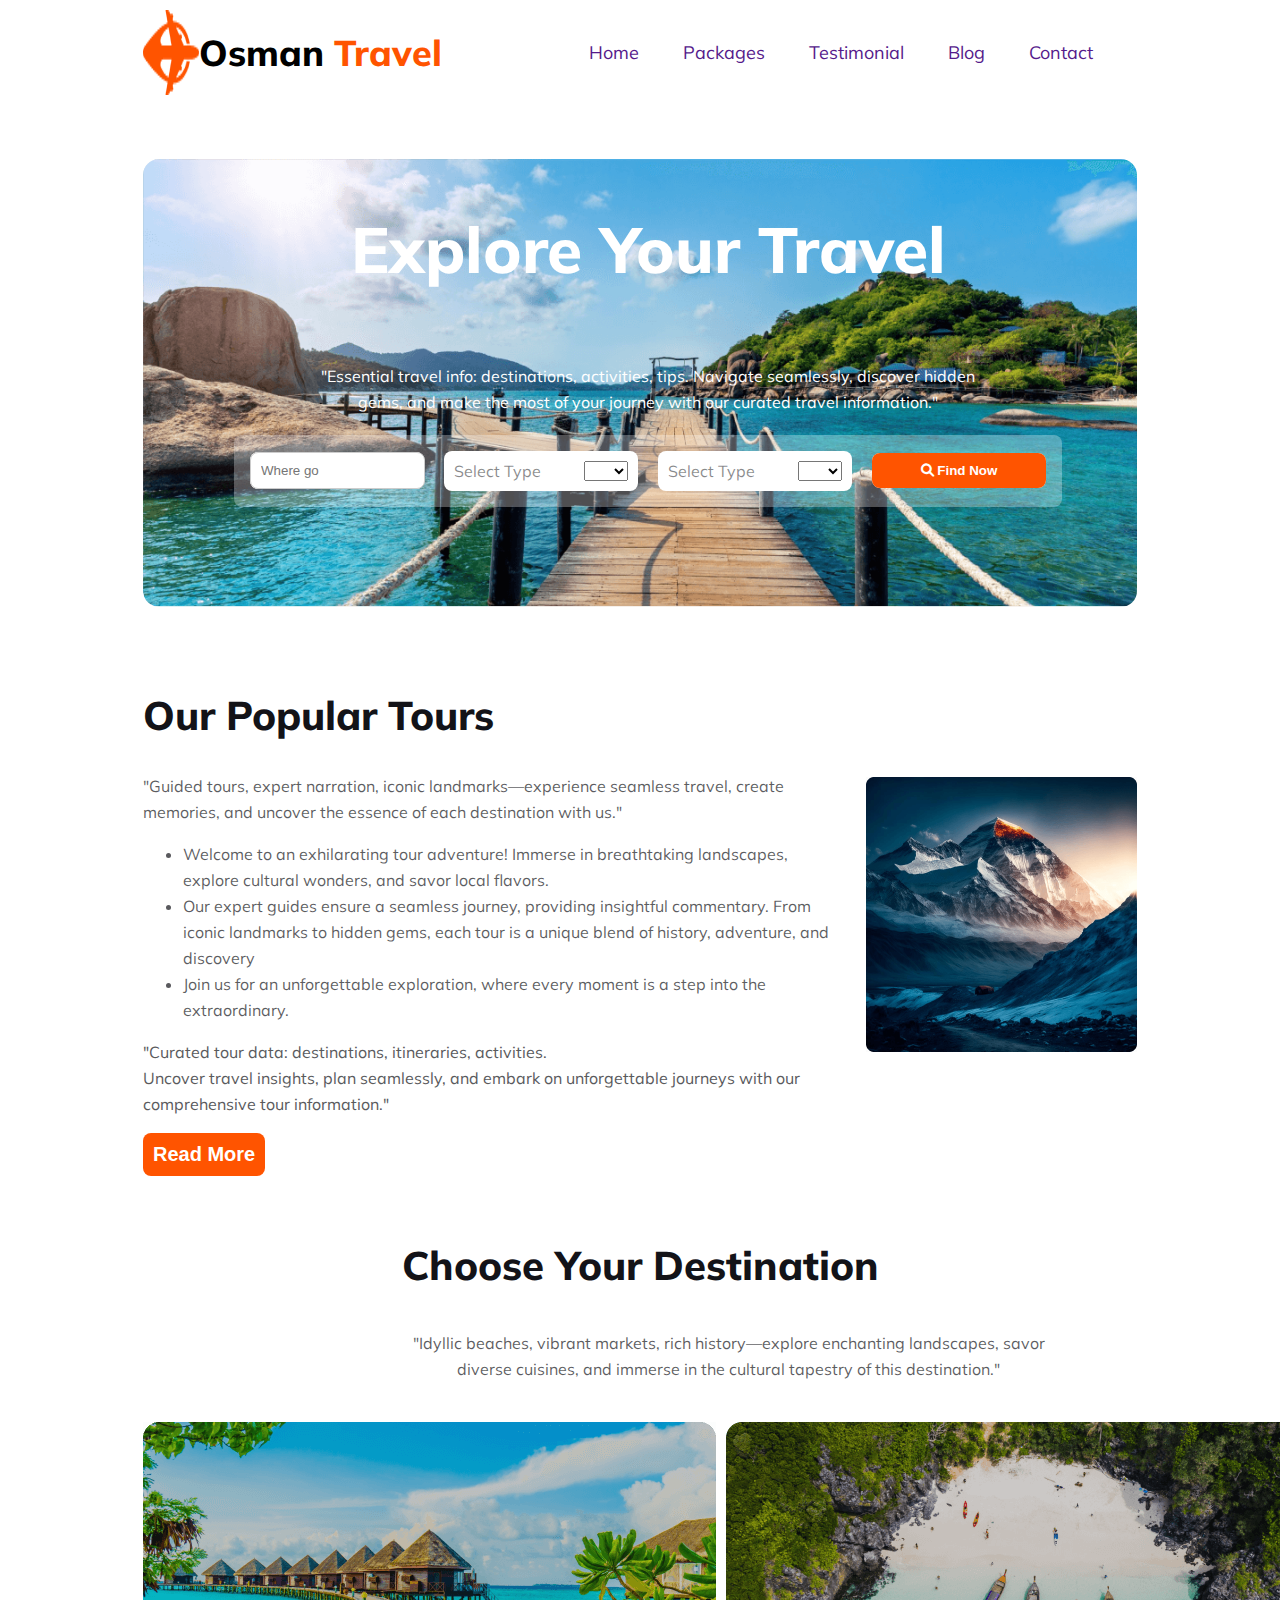
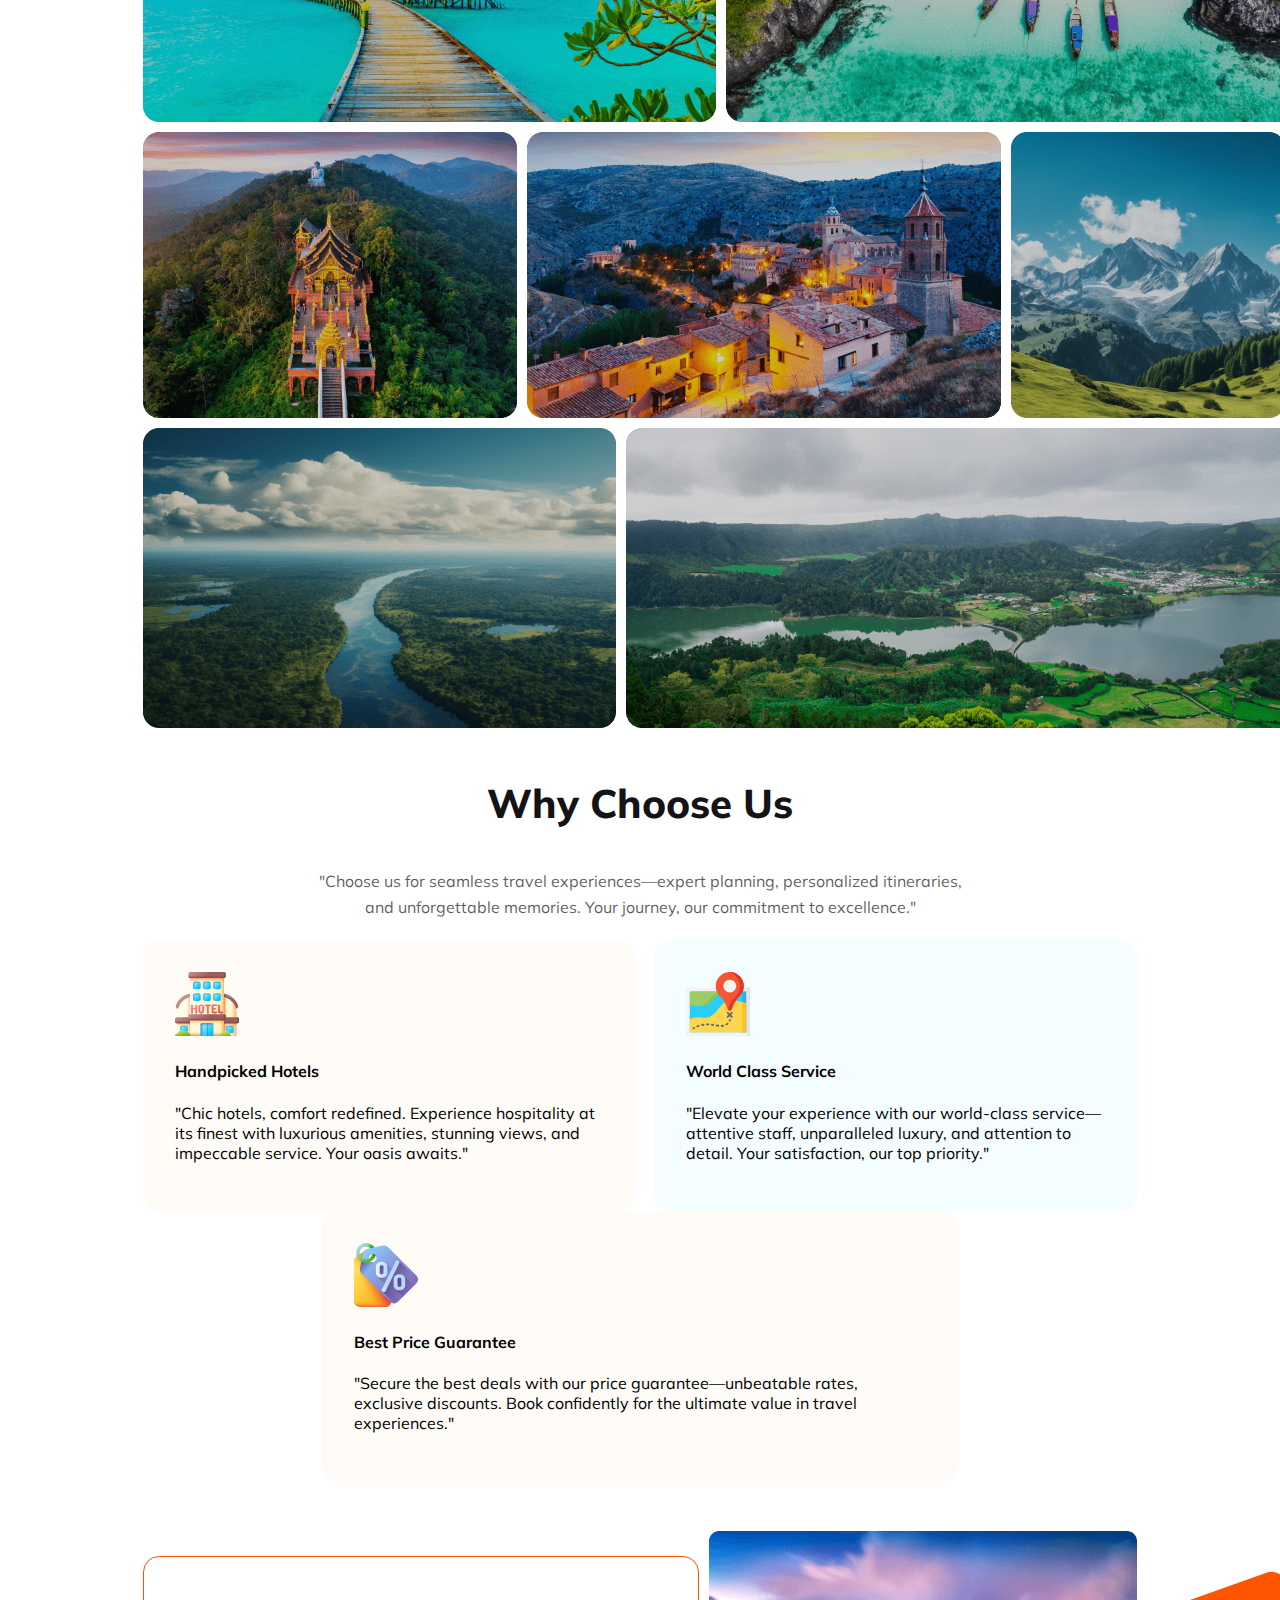
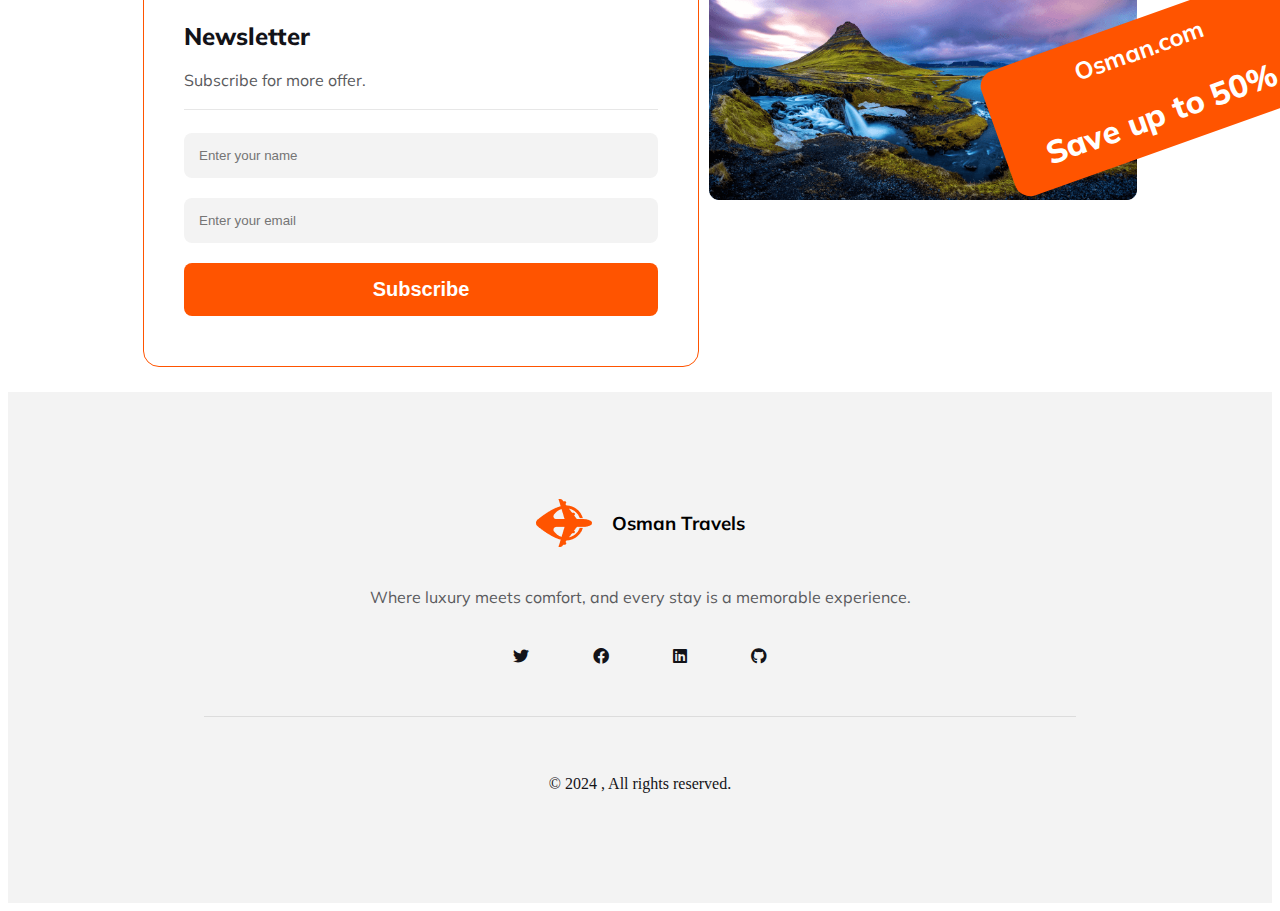
<file: index.html>
<!DOCTYPE html>
<html lang="en">
<head>
    <meta charset="UTF-8">
    <meta name="viewport" content="width=device-width, initial-scale=1.0">
    <title>OAI Travel Agency</title>
    <link rel="preconnect" href="https://fonts.googleapis.com">
    <link rel="preconnect" href="https://fonts.gstatic.com" crossorigin>
    <link href="https://fonts.googleapis.com/css2?family=Mulish:wght@400;600;700;800&family=Open+Sans:wght@400;700;800&display=swap" rel="stylesheet">
    <!-- font awesome icons -->
    <link rel="stylesheet" href="https://cdnjs.cloudflare.com/ajax/libs/font-awesome/6.0.0/css/all.min.css">
    <link rel="stylesheet" href="./styles/travel.css">
</head>
<body>
    <header class="header-section">  
    <nav>
        <div class="logo-section">
        <img class="img" src="Images/Group 40071 (2).png" alt="">
        <h2><span class="section-name-one">Osman </span><span class="section-name-two">Travel</span></h2>
        </div>
            <ul>
                <li class=""><a href="">Home</a></li>
                <li class=""><a href="">Packages</a></li>
                <li class=""><a href="">Testimonial</a></li>
                <li class=""><a href="">Blog</a></li>
                <li class=""><a href="">Contact</a></li>
            </ul>
    </nav> 
    </header>
    <main class="main-section">
    <section class="section-one">
        <div class="section-one-content">
            <h3 class="section-one-title">Explore Your Travel</h3>
            <p class="section-one-info">"Essential travel info: destinations, activities, tips. Navigate seamlessly, discover hidden gems, and make the most of your journey with our curated travel information."</p>
            <div class="input-field">
                <div class="card">
                    <input type="text" name="" placeholder="Where go">
                </div>
                <div class="card select">
                    <label for="item">Select Type</label>
                    <select name="item" id="item">
                        <option value=""></option>
                        <option value="car">Car</option>
                    </select>
                </div>
                <div class="card select">
                    <label for="item">Select Type</label>
                    <select name="item" id="item">
                        <option value=""></option>
                        <option value="car">Car</option>
                    </select>
                </div>
                
                <div class="card">
                    <button><i class="fa fa-search" aria-hidden="true"></i> Find Now</button>
                </div>
            </div>
            
        </div>
    </section>
    <section class="section-tour">
        <div class="section-tour-content">
            <h2 class="section-tour-title">Our Popular Tours</h2>
            <P class="section-tour-info">"Guided tours, expert narration, iconic landmarks—experience seamless travel, create memories, and uncover the essence of each destination with us."</P>
            <ul class="section-tour-cate">
                <li>Welcome to an exhilarating tour adventure! Immerse in breathtaking landscapes, explore cultural wonders, and savor local flavors.</li>
                <li>Our expert guides ensure a seamless journey, providing insightful commentary. From iconic landmarks to hidden gems, each tour is a unique blend of history, adventure, and discovery</li>
                <li>Join us for an unforgettable exploration, where every moment is a step into the extraordinary.</li>
            </ul>
            <p class="section-tour-data">"Curated tour data: destinations, itineraries, activities. <br> Uncover travel insights, plan seamlessly, and embark on unforgettable journeys with our comprehensive tour information."</p>
            <button class="section-tour-btn">Read More</button>
        </div>
        <div class="section-tour-img">
            <img src="Images/Rectangle 4.png" alt="">
        </div>
    </section>
    <section class="section-destination">
        <div class="section-destination-content">
            <h3 class="section-destination-title">Choose Your Destination</h3>
            <p class="section-destination-info">"Idyllic beaches, vibrant markets, rich history—explore enchanting landscapes, savor diverse cuisines, and immerse in the cultural tapestry of this destination."</p>
        </div>
        <div class="section-destination-image">
            <div class="row">
                <img src="Images/Rectangle 5.png" alt="">
                <img src="Images/Rectangle 8.png" alt="">
            </div>
            <div class="row">
                <img src="Images/Rectangle 6.png" alt="">
                <img src="Images/Rectangle 7.png" alt="">
                <img src="Images/Rectangle 9.png" alt="">
            </div>
            <div class="row">
                <img src="Images/Rectangle 11.png" alt="">
                <img src="Images/Rectangle 10.png" alt="">
            </div>
        </div>
    </section>
    <section class="section-choose">
        <div>
            <h3>Why Choose Us</h3>
            <p class="info">"Choose us for seamless travel experiences—expert planning, personalized itineraries, and unforgettable memories. Your journey, our commitment to excellence."</p>
        </div>  
            <div class="section-choose-card">
                <div class="row-one">
                    <div class="choose-card card-one-three">
                        <img src="Images/hotel.svg" alt="">
                        <h4>Handpicked Hotels</h4>
                        <p>"Chic hotels, comfort redefined. Experience hospitality at its finest with luxurious amenities, stunning views, and impeccable service. Your oasis awaits."</p>
                    </div>
                    <div class="choose-card card-two-only">
                        <img src="Images/map.svg" alt="">
                        <h4>World Class Service</h4>
                        <p>"Elevate your experience with our world-class service—attentive staff, unparalleled luxury, and attention to detail. Your satisfaction, our top priority."</p>
                    </div>
                </div>
                <div class="row-two">
                    <div class="choose-card price-row card-one-three">
                        <img src="Images/price.svg" alt="">
                        <h4>Best Price Guarantee</h4>
                        <p>"Secure the best deals with our price guarantee—unbeatable rates, exclusive discounts. Book confidently for the ultimate value in travel experiences."</p>
                    </div>
                </div>
            </div>
            
    </section>
    <section class="section-newsletter">
        <div class="section-content">
            <h3>Newsletter</h3>
            <p>Subscribe for more offer.</p>
            <hr class="news-hr">
            <input type="text" placeholder="Enter your name" name="">
            <input type="email" placeholder="Enter your email" name="">
            <input type="submit" value="Subscribe" name="submit">
        </div>
        <div class="section-image">
            <img src="Images/Rectangle 8 (1).png" alt="">
            <div class="section-discount">
                <h3>Osman.com</h3>
                <p>Save up to 50%</p>
            </div>

        </div>
    </section>
</main>
<footer class="footer-section">
    <div class="footer-content">
        <div class="footer-area">
            <img src="Images/Group 40071 (2).png" alt="logo" id="logo">
            <h3 class="footer-title">Osman<span class="travel-org"> Travels</span></h3>
        </div>
        <div class="footer-info">
            <p>Where luxury meets comfort, and every stay is a memorable experience.</p>
        </div>
        <div class="social-icons">
            <a href="#" target="_blank" class="icon"><i class="fab fa-twitter"></i></a>
            <a href="#" target="_blank" class="icon"><i class="fab fa-facebook"></i></a>
            <a href="#" target="_blank" class="icon"><i class="fab fa-linkedin"></i></a>
            <a href="#" target="_blank" class="icon"><i class="fab fa-github"></i></a>
        </div>
    </div>
    <hr class="footer-hr">
    <div class="footer-copyright">
        <p>&copy; 2024 , All rights reserved.</p>
    </div>
</footer>

</body>
</html>
</file>
<file: styles/travel.css>
body{
    font-family: 'Mulish', sans-serif;
}
header{
    margin: 10px 135px;
}

nav{
    display: flex;
    justify-content: space-between;
    align-items: center;
}
.logo-section{
    display: flex;
}
.main-section{
    margin: 0px 135px;
}

.section-name-one{
    font-size: 36px;
    font-weight: 800;
}
.section-name-two{
    color: #FF5400;
    font-size: 36px;
    font-weight: 800;
}
.section-title-one{
    color:#FF5400;
    text-align: center;
    font-size: 18px;
    font-weight: 700;
}

nav > ul{
    display: flex; 
}
nav li{
    list-style: none;
    margin-right: 44px;
    font-size: 18px; 

}

nav li a{
    text-decoration: none;
}
.section-one{
    /* width: 1170px; */
    /* height: 500px; */
    background-image: url(../Images/group-13.png);
    background-repeat: no-repeat;
    background-size: cover;
    border-radius: 16px;
    padding-left: 16px;
}
.section-one-content{
    text-align: center;
}
.section-one-title{
    color: #FFF;
    font-size: 64px;
    font-weight: 800;
    padding-top: 50px;
}
.section-one-info{
    width: 676px;
    margin: 0 auto;
    color: #FFF;
    line-height: 26px;
    padding-top: 10px;
    padding-bottom: 10px;
}

.input-field{
    display: inline-flex;
    justify-content: center;
    padding: 16px;
    align-items:center;
    gap: 20px;    
    background-color: rgba(255, 255, 255, 0.30);
    border-radius: 8px;
    margin-top: 10px;
    margin-bottom: 100px;
}
.input-field .card{
    width: 174px;
    border-radius: 8px;
    background: #FFF;
}
 .input-field .card input[type="text"]{
    width: 88%; 
    padding: 10px; 
    border: 1px solid #ccc; 
    border-radius: 8px; 
}
.input-field .select{
    display: flex;
    justify-content: space-between;
    padding: 10px;
    color: rgba(19, 19, 24, 0.50);
} 
.input-field .card button{
    color: #FFF;
    text-align: center;
    font-weight: 700;
    border-radius: 8px;
    background: #FF5400;
    width: 100%;
    padding: 10px;
    border: none;
    cursor: pointer;
}
.section-tour{
    display: flex;
    justify-content: space-between;
    align-items: center;
    gap: 25px;
    margin-top: 50px;
}
.section-tour-title{
    color: #131318;
    font-size: 40px;
    font-weight: 800;
}
.section-tour-info{
    color: rgba(19, 19, 24, 0.70);
    line-height: 26px;
}
.section-tour-cate{
    color: rgba(19, 19, 24, 0.70);
    line-height: 26px;
}
.section-tour-data{
    color: #5A5A5D;
    line-height: 26px;
}
.section-tour-btn{
    border-radius: 8px;
    background: #FF5400;
    color: #FFF;
    text-align: center;
    font-size: 20px;
    font-weight: 800;
    border: none;
    padding: 10px;
}
.section-tour-img img{
    width: 100%;
    height: auto;
    object-fit: cover;
}
.section-destination-title{
    color: #131318;
    text-align: center;
    font-size: 40px;
    font-weight: 800;
    padding-top: 24px;
}
.section-destination-info{
    color: rgba(19, 19, 24, 0.70);
    text-align: center;
    font-weight: 400;
    line-height: 26px;
    width: 643px;
    padding-left: 264px;
    padding-bottom: 24px;
}
.section-destination-image{
    display: flex;
    flex-direction: column;
    gap: 10px;
}
.section-destination-image .row{
    display: flex;
    gap: 10px;
}
.section-destination-image img{
    width: 100%;
    height: auto;
    object-fit: cover;
}
.choose-card{
    max-width: 573px;
    max-height: 284px;
    padding: 32px; 
}
.card-one-three{
    border-radius: 16px;
    border: 1px solid rgba(251, 181, 99, 0.20);
    background: rgba(251, 181, 99, 0.05);  
    border: none;
}
.card-two-only{
    border-radius: 16px;
    border: 1px solid rgba(41, 206, 246, 0.20);
    background: rgba(41, 206, 246, 0.05);
    border: none;
}

.section-choose-card .row-one{
    display: flex;
    justify-content: space-between;
    gap: 20px;

}
.section-choose-card .row-two{
    display: flex;
    justify-content: center;

}
.section-choose{
    margin-top: 50px;
}
.section-choose h3{
    color: #131318;
    text-align: center;
    font-size: 40px;
    font-weight: 800;
}
.section-choose .info{
    color: rgba(19, 19, 24, 0.70);
    text-align: center;
    line-height: 26px; 
    max-width: 643px;
    margin: 20px auto;
    /* color: red; */
}
.section-newsletter{
    display: flex;
    justify-content: space-between;
    align-items: center;
    gap: 10px;
    margin-top: 50px;
}
.section-content{
    max-width: 474px;
    padding: 40px;
    border-radius: 16px;
    border: 1px solid #FF5400;  
}
.section-content h3{
    color: #131318;
    font-size: 24px;
    font-weight: 800;
    margin-bottom: 8px;
}
.section-content p{
    max-width: 350px;
    color: #5A5A5D;
    line-height: 26px;
}
.news-hr{
    height: 1px;
    background: rgba(19, 19, 24, 0.10);
    border: none;
    margin-top: 13px;
    margin-bottom: 13px;
}
.section-content {
    width: 80%;
}
.section-content input[type="text"],
.section-content input[type="email"],
.section-content input[type="submit"] {
    width: 100%; 
    padding: 15px; 
    margin: 10px 0; 
    box-sizing: border-box;
}
.section-content input[type="text"],
.section-content input[type="email"] {
    border-radius: 8px;
    background: rgba(19, 19, 24, 0.05);
    border: none;
    color: #FFF;
}
.section-content input[type="submit"] {
    background-color: #FF5400; 
    color: white; 
    border: none;
    cursor: pointer;
    border-radius: 8px;
    text-align: center;
    font-size: 20px;
    font-weight: 800;
}
.section-image img{
    width: 100%;
    height: auto;
    object-fit: cover;
}
.section-discount{
    border-radius: 16px;
    background: #FF5400;
    transform: rotate(-19.628deg);
    width: 324px;
    position: relative;
    left: 280px;
    bottom: 210px;
}
.section-discount h3{
    color: #FFF;
    text-align: center;
    font-size: 24px;
    padding-top: 15px;
}
.section-discount p{
    color: #FFF;
    font-size: 32px;
    font-weight: 800;
    text-align: center;
    padding-bottom: 15px;
}
.footer-section{
    background: rgba(19, 19, 24, 0.05);
}
.footer-section{
    display: flex;
    flex-direction: column;
    align-items: center;
}
.footer-content{
    display: flex;
    flex-direction: column;
    align-items: center;
}
.footer-area{
    display: inline-flex;
    align-items: center;
    gap: 20px;
    padding-top: 100px;
    padding-bottom: 15px;
}
.footer-info{
    max-width: 769px;
    text-align: center;
    margin-bottom: 20px;
    padding-left: 10px;
    padding-right: 10px;
}
.footer-info p{
    color: #5A5A5D;
    text-align: center;
    line-height: 26px;
}
.social-icons .icon{
    color: #131318;
    padding: 30px;
}
.footer-hr{
    width: 872px;
    height: 1px;
    background: rgba(19, 19, 24, 0.10);
    border: none;
    margin-top: 50px;
}
.footer-copyright p{
    color: #131318;
    font-family: Inter;
    font-weight: 300;
    margin-bottom: 110px;
    margin-top: 50px;
}
@media screen and (max-width:600px) {
    nav,
    .input-field,
    .section-tour,
    .section-destination-image .row,
    .section-choose-card .row-one,
    .section-newsletter
    {
        flex-direction: column;
    }
    nav>ul{
        display: none;
    }
    header,
    .main-section{
        margin: 10px;
    }
    .section-one-info{
        max-width: 376px;
        /* margin: 0 auto; */
    }
    .section-destination-info{
        width: 343px;
        padding-left: 100px;
    }
    .section-one-title{
        font-size: 32px;
    }
    .section-discount{
        left: 220px;
    }
    
}
</file>
